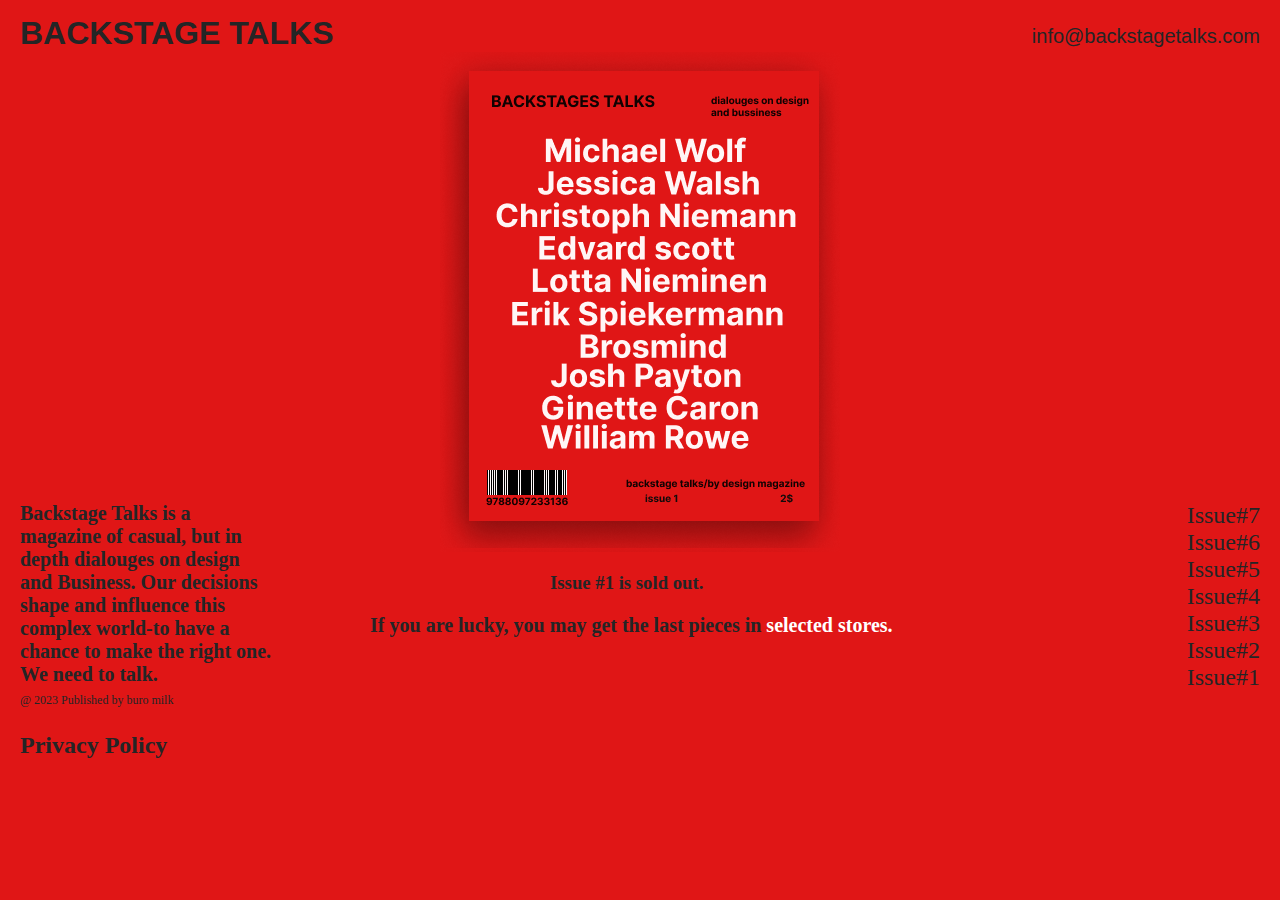
<file: index.html>
<!DOCTYPE html>
<html lang="en">
<head>
    <meta charset="UTF-8">
    <meta name="viewport" content="width=device-width, initial-scale=1.0">
    <title>backstage talks</title>
    <link rel="stylesheet" href="style.css">
</head>
<body>
    <div class="hi"></div>
    <header>
        <div class="navbar">
           <div class="nav">
            <h1>BACKSTAGE TALKS</h1>
             <a href="mailto:info@backstagetalks.com">
                 <p>info@backstagetalks.com</p>
                 </a> 
           </div>
        </div>   
    </header>
    <div class="main">
            <div class="image">     
        </div>
    </div>
    <div class="des">
         <div class="description">
        <p>
            Backstage Talks is a magazine of casual, but in depth dialouges on design and Business. Our decisions shape and influence this complex world-to have a chance to make the right one. We need to talk.
        </p>
       <a href="https://www.milk.sk/" target="main" class="publish">@ 2023 Published by buro milk</a>
       <br><br>
       <a href="https://backstagetalks.com/privacy-policy.php" class="privacy">Privacy Policy</a>
        
    </div> 
    <div class="issue">
        <h3> Issue #1 is sold out.</h3>
            <p>If you are lucky, you may get the last pieces in  <a href="https://backstagetalks.com/stocklist.php">selected stores.</a></p> 
    </div> 

    <ul class="menu">
        <li>
            <a class="issue7" href="issue7.html"> Issue#7</a>
        </li>
        <li>
            <a class="issue6" href="issue6.html"> Issue#6</a>
        </li>
        <li>
            <a class="issue5" href="issue5.html"> Issue#5</a>
        </li>
        <li>
            <a class="issue4" href="issue4.html"> Issue#4</a>
        </li>
        <li> 
            <a class="issue3" href="issue3.html"> Issue#3</a>
        </li>
        <li>
            <a class="issue2" href="issue2.html"> Issue#2</a>
        </li>
        <li>
            <a class="issue1" href="index.html"> Issue#1</a>
        </li>
    </ul>
</div>
</body>
</html>
</file>
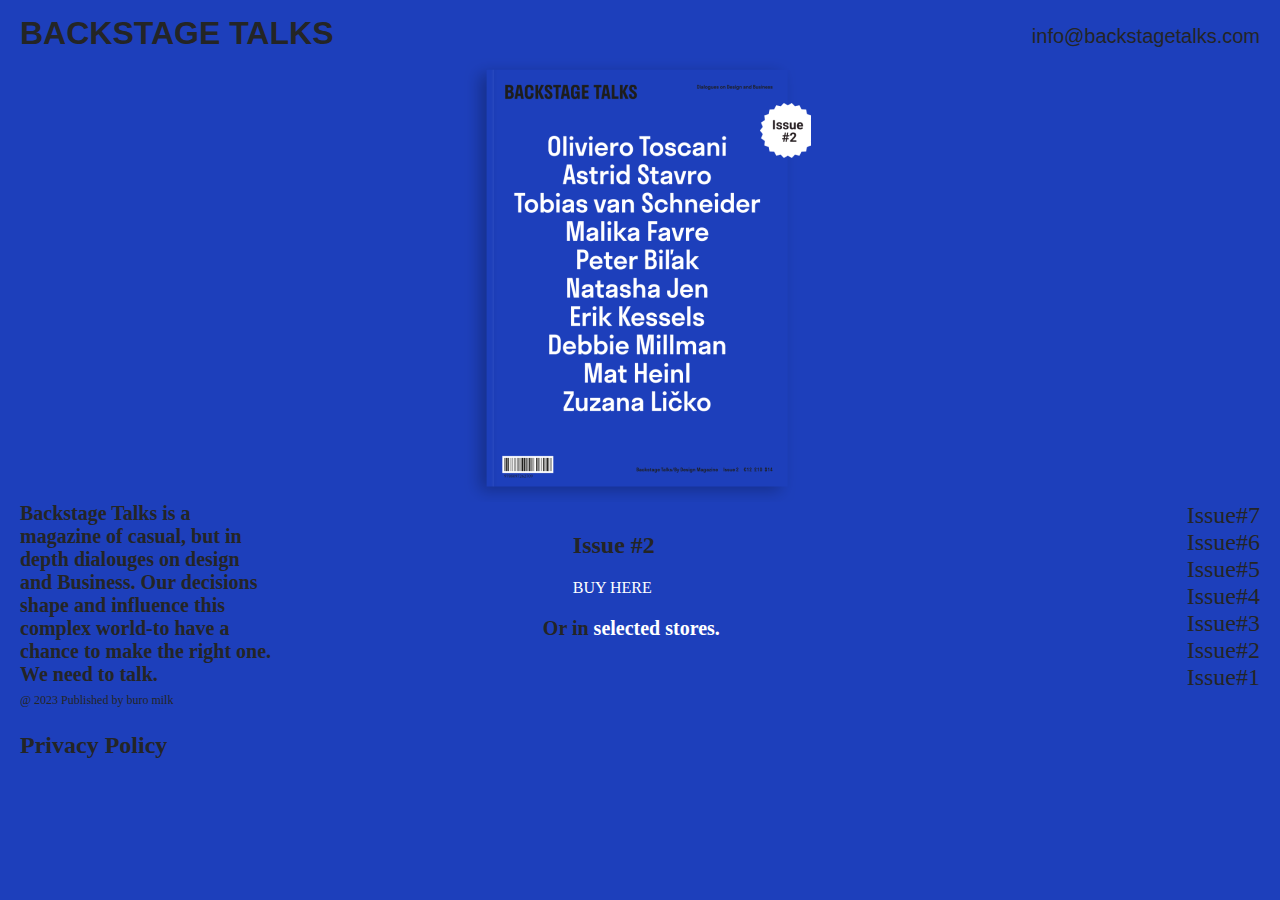
<file: issue2.html>
<!DOCTYPE html>
<html lang="en">
<head>
    <meta charset="UTF-8">
    <meta name="viewport" content="width=device-width, initial-scale=1.0">
    <title>backstage talks</title>
    <link rel="stylesheet" href="style2.css">
</head>
<body>
    <div class="hi"></div>
    <header>
        <div class="navbar">
           <div class="nav">
            <h1>BACKSTAGE TALKS</h1>
             <a href="mailto:info@backstagetalks.com">
                 <p>info@backstagetalks.com</p>
                 </a> 
           </div>
        </div>   
    </header>
    <div class="main">
            <div class="image">     
        </div>
    </div>
    <div class="des">
         <div class="description">
        <p>
            Backstage Talks is a magazine of casual, but in depth dialouges on design and Business. Our decisions shape and influence this complex world-to have a chance to make the right one. We need to talk.
        </p>
       <a href="https://www.milk.sk/" target="main" class="publish">@ 2023 Published by buro milk</a>
       <br><br>
       <a href="https://backstagetalks.com/privacy-policy.php" class="privacy">Privacy Policy</a>
        
    </div> 
    <div class="issue">
        <h3> Issue #2</h3>
        <a href="https://brot.sk/products/backstage-talks-2?_pos=1&_sid=1c5730cc8&_ss=r" class="buy">BUY HERE</a>
            <p>Or in <a href="https://backstagetalks.com/stocklist.php">selected stores.</a></p> 
    </div> 

    <ul class="menu">
        <li>
            <a class="issue7" href="issue7.html"> Issue#7</a>
        </li>
        <li>
            <a class="issue6" href="issue6.html"> Issue#6</a>
        </li>
        <li>
            <a class="issue5" href="issue5.html"> Issue#5</a>
        </li>
        <li>
            <a class="issue4" href="issue4.html"> Issue#4</a>
        </li>
        <li> 
            <a class="issue3" href="issue3.html"> Issue#3</a>
        </li>
        <li>
            <a class="issue2" href="issue2.html"> Issue#2</a>
        </li>
        <li>
            <a class="issue1" href="index.html"> Issue#1</a>
        </li>
    </ul>
</div>
</body>
</html>
</file>
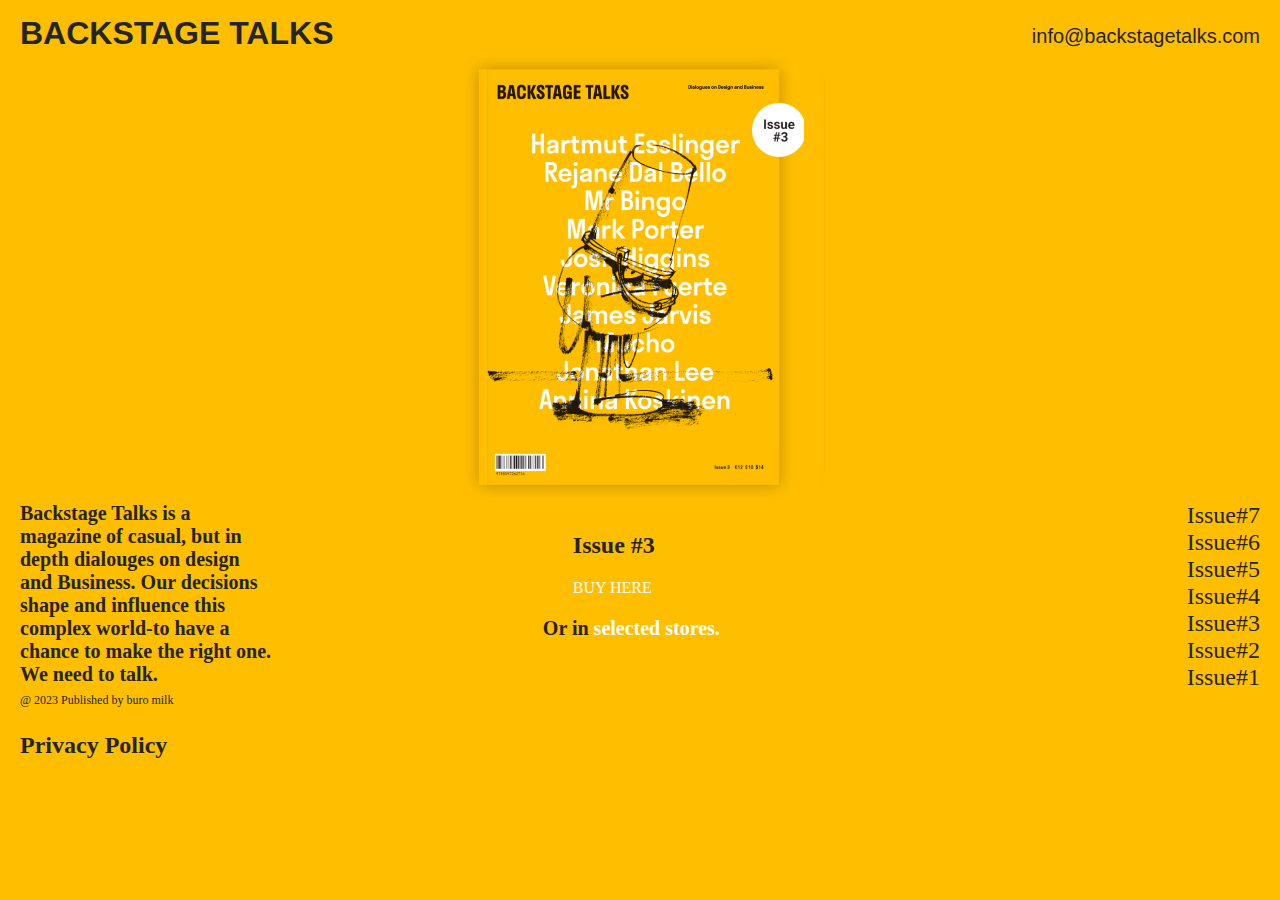
<file: issue3.html>
<!DOCTYPE html>
<html lang="en">
<head>
    <meta charset="UTF-8">
    <meta name="viewport" content="width=device-width, initial-scale=1.0">
    <title>backstage talks</title>
    <link rel="stylesheet" href="style3.css">
</head>
<body>
    <div class="hi"></div>
    <header>
        <div class="navbar">
           <div class="nav">
            <h1>BACKSTAGE TALKS</h1>
             <a href="mailto:info@backstagetalks.com">
                 <p>info@backstagetalks.com</p>
                 </a> 
           </div>
        </div>   
    </header>
    <div class="main">
            <div class="image">     
        </div>
    </div>
    <div class="des">
         <div class="description">
        <p>
            Backstage Talks is a magazine of casual, but in depth dialouges on design and Business. Our decisions shape and influence this complex world-to have a chance to make the right one. We need to talk.
        </p>
       <a href="https://www.milk.sk/" target="main" class="publish">@ 2023 Published by buro milk</a>
       <br><br>
       <a href="https://backstagetalks.com/privacy-policy.php" class="privacy">Privacy Policy</a>
        
    </div> 
    <div class="issue">
        <h3> Issue #3</h3>
        <a href="https://brot.sk/products/backstage-talks-2?_pos=1&_sid=1c5730cc8&_ss=r" class="buy">BUY HERE</a>
            <p>Or in <a href="https://backstagetalks.com/stocklist.php">selected stores.</a></p> 
    </div> 

    <ul class="menu">
        <li>
            <a class="issue7" href="issue7.html"> Issue#7</a>
        </li>
        <li>
            <a class="issue6" href="issue6.html"> Issue#6</a>
        </li>
        <li>
            <a class="issue5" href="issue5.html"> Issue#5</a>
        </li>
        <li>
            <a class="issue4" href="issue4.html"> Issue#4</a>
        </li>
        <li> 
            <a class="issue3" href="issue3.html"> Issue#3</a>
        </li>
        <li>
            <a class="issue2" href="issue2.html"> Issue#2</a>
        </li>
        <li>
            <a class="issue1" href="index.html"> Issue#1</a>
        </li>
    </ul>
</div>
</body>
</html>
</file>
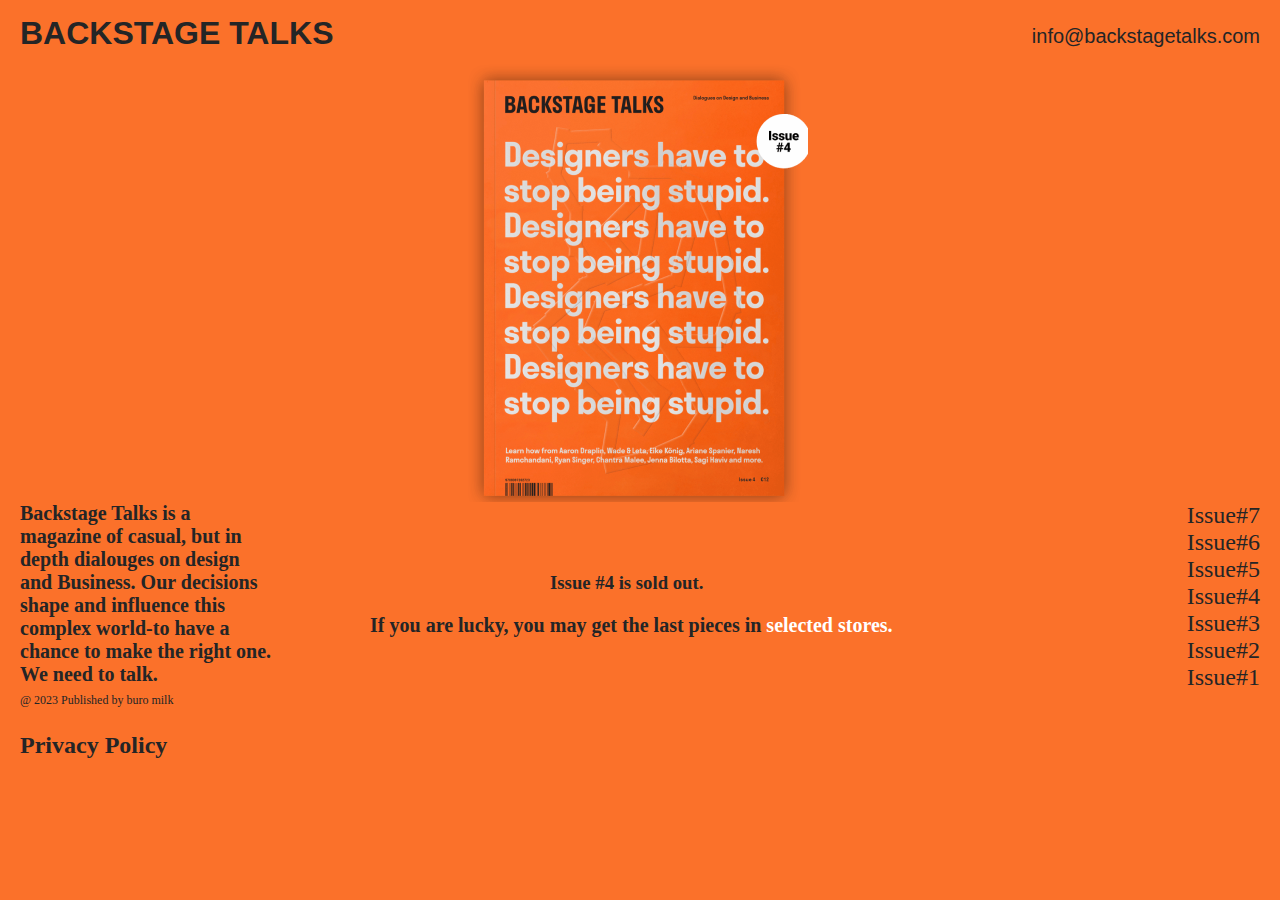
<file: issue4.html>
<!DOCTYPE html>
<html lang="en">
<head>
    <meta charset="UTF-8">
    <meta name="viewport" content="width=device-width, initial-scale=1.0">
    <title>backstage talks</title>
    <link rel="stylesheet" href="style4.css">
</head>
<body>
    <div class="hi"></div>
    <header>
        <div class="navbar">
           <div class="nav">
            <h1>BACKSTAGE TALKS</h1>
             <a href="mailto:info@backstagetalks.com">
                 <p>info@backstagetalks.com</p>
                 </a> 
           </div>
        </div>   
    </header>
    <div class="main">
            <div class="image">     
        </div>
    </div>
    <div class="des">
         <div class="description">
        <p>
            Backstage Talks is a magazine of casual, but in depth dialouges on design and Business. Our decisions shape and influence this complex world-to have a chance to make the right one. We need to talk.
        </p>
       <a href="https://www.milk.sk/" target="main" class="publish">@ 2023 Published by buro milk</a>
       <br><br>
       <a href="https://backstagetalks.com/privacy-policy.php" class="privacy">Privacy Policy</a>
        
    </div> 
    <div class="issue">
        <h3> Issue #4 is sold out.</h3>
            <p>If you are lucky, you may get the last pieces in  <a href="https://backstagetalks.com/stocklist.php">selected stores.</a></p> 
    </div>

    <ul class="menu">
        <li>
            <a class="issue7" href="issue7.html"> Issue#7</a>
        </li>
        <li>
            <a class="issue6" href="issue6.html"> Issue#6</a>
        </li>
        <li>
            <a class="issue5" href="issue5.html"> Issue#5</a>
        </li>
        <li>
            <a class="issue4" href="issue4.html"> Issue#4</a>
        </li>
        <li> 
            <a class="issue3" href="issue3.html"> Issue#3</a>
        </li>
        <li>
            <a class="issue2" href="issue2.html"> Issue#2</a>
        </li>
        <li>
            <a class="issue1" href="index.html"> Issue#1</a>
        </li>
    </ul>
</div>
</body>
</html>
</file>
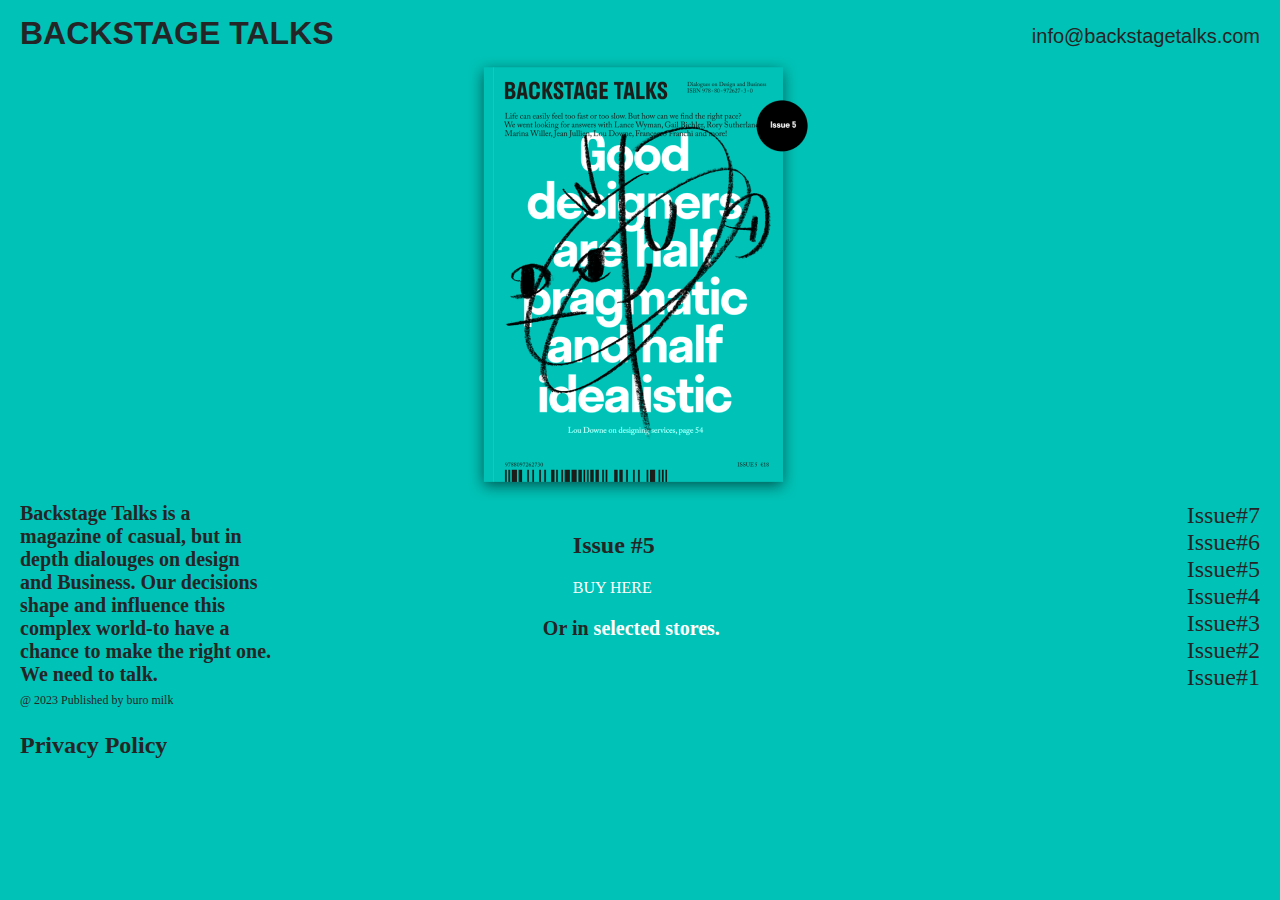
<file: issue5.html>
<!DOCTYPE html>
<html lang="en">
<head>
    <meta charset="UTF-8">
    <meta name="viewport" content="width=device-width, initial-scale=1.0">
    <title>backstage talks</title>
    <link rel="stylesheet" href="style5.css">
</head>
<body>
    <div class="hi"></div>
    <header>
        <div class="navbar">
           <div class="nav">
            <h1>BACKSTAGE TALKS</h1>
             <a href="mailto:info@backstagetalks.com">
                 <p>info@backstagetalks.com</p>
                 </a> 
           </div>
        </div>   
    </header>
    <div class="main">
            <div class="image">     
        </div>
    </div>
    <div class="des">
         <div class="description">
        <p>
            Backstage Talks is a magazine of casual, but in depth dialouges on design and Business. Our decisions shape and influence this complex world-to have a chance to make the right one. We need to talk.
        </p>
       <a href="https://www.milk.sk/" target="main" class="publish">@ 2023 Published by buro milk</a>
       <br><br>
       <a href="https://backstagetalks.com/privacy-policy.php" class="privacy">Privacy Policy</a>
        
    </div> 
    <div class="issue">
        <h3> Issue #5</h3>
        <a href="https://brot.sk/products/backstage-talks-2?_pos=1&_sid=1c5730cc8&_ss=r" class="buy">BUY HERE</a>
            <p>Or in <a href="https://backstagetalks.com/stocklist.php">selected stores.</a></p> 
    </div> 

    <ul class="menu">
        <li>
            <a class="issue7" href="issue7.html"> Issue#7</a>
        </li>
        <li>
            <a class="issue6" href="issue6.html"> Issue#6</a>
        </li>
        <li>
            <a class="issue5" href="issue5.html"> Issue#5</a>
        </li>
        <li>
            <a class="issue4" href="issue4.html"> Issue#4</a>
        </li>
        <li> 
            <a class="issue3" href="issue3.html"> Issue#3</a>
        </li>
        <li>
            <a class="issue2" href="issue2.html"> Issue#2</a>
        </li>
        <li>
            <a class="issue1" href="index.html"> Issue#1</a>
        </li>
    </ul>
</div>
</body>
</html>
</file>
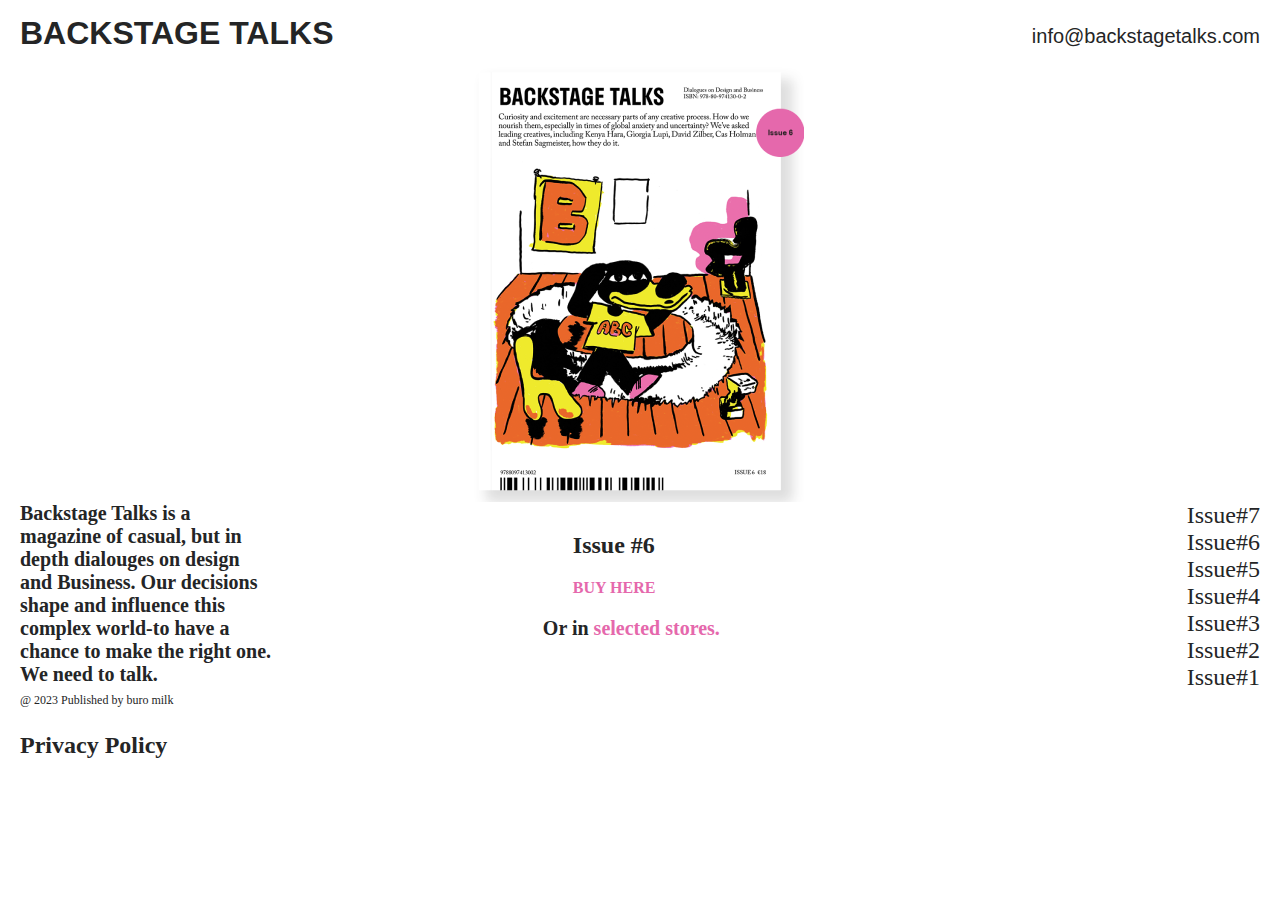
<file: issue6.html>
<!DOCTYPE html>
<html lang="en">
<head>
    <meta charset="UTF-8">
    <meta name="viewport" content="width=device-width, initial-scale=1.0">
    <title>backstage talks</title>
    <link rel="stylesheet" href="style6.css">
</head>
<body>
    <div class="hi"></div>
    <header>
        <div class="navbar">
           <div class="nav">
            <h1>BACKSTAGE TALKS</h1>
             <a href="mailto:info@backstagetalks.com">
                 <p>info@backstagetalks.com</p>
                 </a> 
           </div>
        </div>   
    </header>
    <div class="main">
            <div class="image">     
        </div>
    </div>
    <div class="des">
         <div class="description">
        <p>
            Backstage Talks is a magazine of casual, but in depth dialouges on design and Business. Our decisions shape and influence this complex world-to have a chance to make the right one. We need to talk.
        </p>
       <a href="https://www.milk.sk/" target="main" class="publish">@ 2023 Published by buro milk</a>
       <br><br>
       <a href="https://backstagetalks.com/privacy-policy.php" class="privacy">Privacy Policy</a>
        
    </div> 
    <div class="issue">
        <h3> Issue #6</h3>
        <a href="https://brot.sk/products/backstage-talks-2?_pos=1&_sid=1c5730cc8&_ss=r" class="buy">BUY HERE</a>
            <p>Or in <a href="https://backstagetalks.com/stocklist.php">selected stores.</a></p> 
    </div> 

    <ul class="menu">
        <li>
            <a class="issue7" href="issue7.html"> Issue#7</a>
        </li>
        <li>
            <a class="issue6" href="issue6.html"> Issue#6</a>
        </li>
        <li>
            <a class="issue5" href="issue5.html"> Issue#5</a>
        </li>
        <li>
            <a class="issue4" href="issue4.html"> Issue#4</a>
        </li>
        <li> 
            <a class="issue3" href="issue3.html"> Issue#3</a>
        </li>
        <li>
            <a class="issue2" href="issue2.html"> Issue#2</a>
        </li>
        <li>
            <a class="issue1" href="index.html"> Issue#1</a>
        </li>
    </ul>
</div>
</body>
</html>
</file>
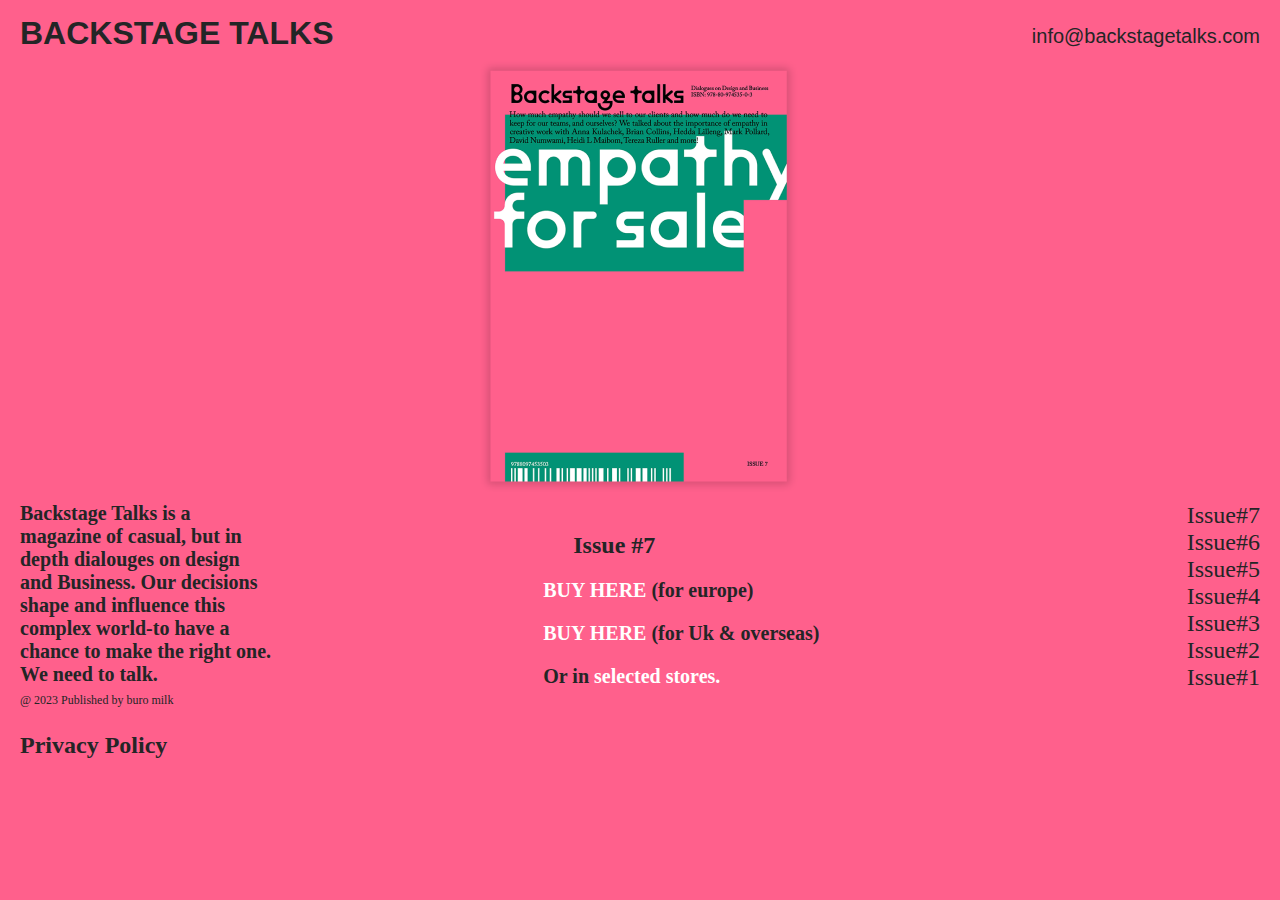
<file: issue7.html>
<!DOCTYPE html>
<html lang="en">
<head>
    <meta charset="UTF-8">
    <meta name="viewport" content="width=device-width, initial-scale=1.0">
    <title>backstage talks</title>
    <link rel="stylesheet" href="style7.css">
</head>
<body>
    <div class="hi"></div>
    <header>
        <div class="navbar">
           <div class="nav">
            <h1>BACKSTAGE TALKS</h1>
             <a href="mailto:info@backstagetalks.com">
                 <p>info@backstagetalks.com</p>
                 </a> 
           </div>
        </div>   
    </header>
    <div class="main">
            <div class="image">     
        </div>
    </div>
    <div class="des">
         <div class="description">
        <p>
            Backstage Talks is a magazine of casual, but in depth dialouges on design and Business. Our decisions shape and influence this complex world-to have a chance to make the right one. We need to talk.
        </p>
       <a href="https://www.milk.sk/" target="main" class="publish">@ 2023 Published by buro milk</a>
       <br><br>
       <a href="https://backstagetalks.com/privacy-policy.php" class="privacy">Privacy Policy</a>
        
    </div> 
    <div class="issue">
        <h3> Issue #7</h3>
        <p> <a href="https://brot.sk/products/backstage-talks-issue-7" class="buy">BUY HERE </a>(for europe)</p>
        <p> <a href="https://www.newsstand.co.uk/196-business-and-finance-magazines/33211-subscribe-to-backstage-talks-magazine-subscription.aspx" class="buy">BUY HERE</a> (for Uk & overseas)</p>
            <p>Or in <a href="https://backstagetalks.com/stocklist.php">selected stores.</a></p> 
    </div> 

    <ul class="menu">
        <li>
            <a class="issue7" href="issue7.html"> Issue#7</a>
        </li>
        <li>
            <a class="issue6" href="issue6.html"> Issue#6</a>
        </li>
        <li>
            <a class="issue5" href="issue5.html"> Issue#5</a>
        </li>
        <li>
            <a class="issue4" href="issue4.html"> Issue#4</a>
        </li>
        <li> 
            <a class="issue3" href="issue3.html"> Issue#3</a>
        </li>
        <li>
            <a class="issue2" href="issue2.html"> Issue#2</a>
        </li>
        <li>
            <a class="issue1" href="index.html"> Issue#1</a>
        </li>
    </ul>
</div>
</body>
</html>
</file>
<file: style.css>
*{
   margin: 0;
   padding: 0;
   background-color: #e01616;
   color: #242526;

}

.hi{
    height: 15px;
}

.nav{
    display: flex;
    justify-content: space-between;
    font-weight: 500px;
    font-family: Arial, Helvetica, sans-serif;
    margin-left: 20px;
}

.nav a {
    color: #242526;
    text-decoration: none;
    font-size: 1.25rem;
    margin-right: 20px;
    margin-top: 10px;
    
}


.main{
    height: 450px;
   display: inline-block;
   display: flex;
   justify-content:center;
  
   
}

.main p{
    height: 320px;
    width: 227px;
    margin-right: 50px;
}

.image{
    height: 500px;
    width: 400px;
    background-image: url("image1.png");
    
}

.description{
     height: 320px;
    width: 20%;
    font-size: 1.25rem;
    margin-left: 20px;
}

.description p {
    font-weight:bold;
    color: #242526;
}
.publish{
    font-size: 0.75rem;
    text-decoration: none;
    color: #242526;
}
.privacy{
    font-size: 1.5rem;
    text-decoration: none;
    color: #242526;
    font-weight: bold;
}
.des{
    display: flex;
    justify-content: space-between;
}

.issue{
        margin-top: 70px;
}

.issue h3{
    margin-left: 180px;
}


.issue p{
    margin-top: 20px;
    margin-right: 200px;
    font-weight: bold;
    font-size: 1.25rem;
}

.issue a{
    text-decoration: none;
    color: white;
}

.menu {
list-style-type: none;
font-size: 1.5rem;
margin-right: 20px;
}

.menu a{
    text-decoration: none;
}
</file>
<file: style2.css>
*{
    margin: 0;
    padding: 0;
    background-color: #1d3fbb;
    color: #242526;
 
 }
 
 .hi{
     height: 15px;
 }
 
 .nav{
     display: flex;
     justify-content: space-between;
     font-weight: 500px;
     font-family: Arial, Helvetica, sans-serif;
     margin-left: 20px;
 }
 
 .nav a {
     color: #242526;
     text-decoration: none;
     font-size: 1.25rem;
     margin-right: 20px;
     margin-top: 10px;
     
 }
 
 
 .main{
     height: 450px;
    display: inline-block;
    display: flex;
    justify-content:center;
   
    
 }
 
 .main p{
     height: 320px;
     width: 227px;
     margin-right: 50px;
 }
 
 .image{
     height: 450px;
     width: 370px;
     background-image: url("image2.png");
     
 }
 
 .description{
      height: 320px;
     width: 20%;
     font-size: 1.25rem;
     margin-left: 20px;
 }
 
 .description p {
     font-weight:bold;
     color: #242526;
 }
 .publish{
     font-size: 0.75rem;
     text-decoration: none;
     color: #242526;
 }
 .privacy{
     font-size: 1.5rem;
     text-decoration: none;
     color: #242526;
     font-weight: bold;
 }
 .des{
     display: flex;
     justify-content: space-between;
 }
 
 .issue{
         margin-top: 30px;
 }
 
 .issue h3{
    font-size: 1.5rem;
    font-weight: bold;
     margin-bottom: 20px;
     margin-left: 30px;
 }
 
 
 .issue p{
     margin-top: 20px;
     margin-right: 200px;
     font-weight: bold;
     font-size: 1.25rem;
 }
 
 .issue a{
    margin-top: 50px;
     text-decoration: none;
     color: white;
 }
 .buy{
    margin-left: 30px;
 }
 
 .menu {
 list-style-type: none;
 font-size: 1.5rem;
 margin-right: 20px;
 }
 
 .menu a{
     text-decoration: none;
 }
</file>
<file: style3.css>
*{
    margin: 0;
    padding: 0;
    background-color: #ffbe00;
    color: #242526;
 
 }
 
 .hi{
     height: 15px;
 }
 
 .nav{
     display: flex;
     justify-content: space-between;
     font-weight: 500px;
     font-family: Arial, Helvetica, sans-serif;
     margin-left: 20px;
 }
 
 .nav a {
     color: #242526;
     text-decoration: none;
     font-size: 1.25rem;
     margin-right: 20px;
     margin-top: 10px;
     
 }
 
 
 .main{
     height: 450px;
    display: inline-block;
    display: flex;
    justify-content:center;
   
    
 }
 
 .main p{
     height: 320px;
     width: 227px;
     margin-right: 50px;
 }
 
 .image{
     height: 450px;
     width: 370px;
     background-image: url("image3.png");
     
 }
 
 .description{
      height: 320px;
     width: 20%;
     font-size: 1.25rem;
     margin-left: 20px;
 }
 
 .description p {
     font-weight:bold;
     color: #242526;
 }
 .publish{
     font-size: 0.75rem;
     text-decoration: none;
     color: #242526;
 }
 .privacy{
     font-size: 1.5rem;
     text-decoration: none;
     color: #242526;
     font-weight: bold;
 }
 .des{
     display: flex;
     justify-content: space-between;
 }
 
 .issue{
         margin-top: 30px;
 }
 
 .issue h3{
    font-size: 1.5rem;
    font-weight: bold;
     margin-bottom: 20px;
     margin-left: 30px;
 }
 
 
 .issue p{
     margin-top: 20px;
     margin-right: 200px;
     font-weight: bold;
     font-size: 1.25rem;
 }
 
 .issue a{
    margin-top: 50px;
     text-decoration: none;
     color: white;
 }
 .buy{
    margin-left: 30px;
 }
 
 .menu {
 list-style-type: none;
 font-size: 1.5rem;
 margin-right: 20px;
 }
 
 .menu a{
     text-decoration: none;
 }
</file>
<file: style4.css>
*{
    margin: 0;
    padding: 0;
    background-color: #fb712a;
    color: #242526;
 
 }
 
 .hi{
     height: 15px;
 }
 
 .nav{
     display: flex;
     justify-content: space-between;
     font-weight: 500px;
     font-family: Arial, Helvetica, sans-serif;
     margin-left: 20px;
 }
 
 .nav a {
     color: #242526;
     text-decoration: none;
     font-size: 1.25rem;
     margin-right: 20px;
     margin-top: 10px;
     
 }
 
 
 .main{
     height: 450px;
    display: inline-block;
    display: flex;
    justify-content:center;
   
    
 }
 
 .main p{
     height: 320px;
     width: 227px;
     margin-right: 50px;
 }
 
 .image{
     height: 450px;
     width: 360px;
     background-image: url("image4.png");
     
 }
 
 .description{
      height: 320px;
     width: 20%;
     font-size: 1.25rem;
     margin-left: 20px;
 }
 
 .description p {
     font-weight:bold;
     color: #242526;
 }
 .publish{
     font-size: 0.75rem;
     text-decoration: none;
     color: #242526;
 }
 .privacy{
     font-size: 1.5rem;
     text-decoration: none;
     color: #242526;
     font-weight: bold;
 }
 .des{
     display: flex;
     justify-content: space-between;
 }
 
 .issue{
    margin-top: 70px;
}

.issue h3{
margin-left: 180px;
}


.issue p{
margin-top: 20px;
margin-right: 200px;
font-weight: bold;
font-size: 1.25rem;
}

.issue a{
text-decoration: none;
color: white;
}

 .menu {
 list-style-type: none;
 font-size: 1.5rem;
 margin-right: 20px;
 }
 
 .menu a{
     text-decoration: none;
 }
</file>
<file: style5.css>
*{
    margin: 0;
    padding: 0;
    background-color: #00c2b6;
    color: #242526;
 
 }
 
 .hi{
     height: 15px;
 }
 
 .nav{
     display: flex;
     justify-content: space-between;
     font-weight: 500px;
     font-family: Arial, Helvetica, sans-serif;
     margin-left: 20px;
 }
 
 .nav a {
     color: #242526;
     text-decoration: none;
     font-size: 1.25rem;
     margin-right: 20px;
     margin-top: 10px;
     
 }
 
 
 .main{
     height: 450px;
    display: inline-block;
    display: flex;
    justify-content:center;
   
    
 }
 
 .main p{
     height: 320px;
     width: 227px;
     margin-right: 50px;
 }
 
 .image{
     height: 450px;
     width: 360px;
     background-image: url("image5.png");
     
 }
 
 .description{
      height: 320px;
     width: 20%;
     font-size: 1.25rem;
     margin-left: 20px;
 }
 
 .description p {
     font-weight:bold;
     color: #242526;
 }
 .publish{
     font-size: 0.75rem;
     text-decoration: none;
     color: #242526;
 }
 .privacy{
     font-size: 1.5rem;
     text-decoration: none;
     color: #242526;
     font-weight: bold;
 }
 .des{
     display: flex;
     justify-content: space-between;
 }
 
 .issue{
         margin-top: 30px;
 }
 
 .issue h3{
    font-size: 1.5rem;
    font-weight: bold;
     margin-bottom: 20px;
     margin-left: 30px;
 }
 
 
 .issue p{
     margin-top: 20px;
     margin-right: 200px;
     font-weight: bold;
     font-size: 1.25rem;
 }
 
 .issue a{
    margin-top: 50px;
     text-decoration: none;
     color: white;
 }
 .buy{
    margin-left: 30px;
 }
 
 .menu {
 list-style-type: none;
 font-size: 1.5rem;
 margin-right: 20px;
 }
 
 .menu a{
     text-decoration: none;
 }
</file>
<file: style6.css>
*{
    margin: 0;
    padding: 0;
    background-color: #ffffff;
    color: #242526;
 
 }
 
 .hi{
     height: 15px;
 }
 
 .nav{
     display: flex;
     justify-content: space-between;
     font-weight: 500px;
     font-family: Arial, Helvetica, sans-serif;
     margin-left: 20px;
 }
 
 .nav a {
     color: #242526;
     text-decoration: none;
     font-size: 1.25rem;
     margin-right: 20px;
     margin-top: 10px;
     
 }
 
 
 .main{
     height: 450px;
    display: inline-block;
    display: flex;
    justify-content:center;
   
    
 }
 
 .main p{
     height: 320px;
     width: 227px;
     margin-right: 50px;
 }
 
 .image{
     height: 450px;
     width: 370px;
     background-image: url("image6.png");
     
 }
 
 .description{
      height: 320px;
     width: 20%;
     font-size: 1.25rem;
     margin-left: 20px;
 }
 
 .description p {
     font-weight:bold;
     color: #242526;
 }
 .publish{
     font-size: 0.75rem;
     text-decoration: none;
     color: #242526;
 }
 .privacy{
     font-size: 1.5rem;
     text-decoration: none;
     color: #242526;
     font-weight: bold;
 }
 .des{
     display: flex;
     justify-content: space-between;
 }
 
 .issue{
         margin-top: 30px;
 }
 
 .issue h3{
    font-size: 1.5rem;
    font-weight: bold;
     margin-bottom: 20px;
     margin-left: 30px;
 }
 
 
 .issue p{
     margin-top: 20px;
     margin-right: 200px;
     font-weight: bold;
     font-size: 1.25rem;
 }
 
 .issue a{
    margin-top: 50px;
     text-decoration: none;
     color: #e568ac;
 }
 .buy{
    margin-left: 30px;
    font-weight: bold;
 }
 
 .menu {
 list-style-type: none;
 font-size: 1.5rem;
 margin-right: 20px;
 }
 
 .menu a{
     text-decoration: none;
 }
</file>
<file: style7.css>
*{
    margin: 0;
    padding: 0;
    background-color: #ff608c;
    color: #242526;
 
 }
 
 .hi{
     height: 15px;
 }
 
 .nav{
     display: flex;
     justify-content: space-between;
     font-weight: 500px;
     font-family: Arial, Helvetica, sans-serif;
     margin-left: 20px;
 }
 
 .nav a {
     color: #242526;
     text-decoration: none;
     font-size: 1.25rem;
     margin-right: 20px;
     margin-top: 10px;
     
 }
 
 
 .main{
     height: 450px;
    display: inline-block;
    display: flex;
    justify-content:center;
   
    
 }
 
 .main p{
     height: 320px;
     width: 227px;
     margin-right: 50px;
 }
 
 .image{
     height: 450px;
     width: 340px;
     background-image: url("image7.png");
     
 }
 
 .description{
      height: 320px;
     width: 20%;
     font-size: 1.25rem;
     margin-left: 20px;
 }
 
 .description p {
     font-weight:bold;
     color: #242526;
 }
 .publish{
     font-size: 0.75rem;
     text-decoration: none;
     color: #242526;
 }
 .privacy{
     font-size: 1.5rem;
     text-decoration: none;
     color: #242526;
     font-weight: bold;
 }
 .des{
     display: flex;
     justify-content: space-between;
 }
 
 .issue{
         margin-top: 30px;
 }
 
 .issue h3{
    font-size: 1.5rem;
    font-weight: bold;
     margin-bottom: 20px;
      margin-left: 30px; 
 }
 
 
 .issue p{
     margin-top: 20px;
     margin-right: 100px;
     font-weight: bold;
     font-size: 1.25rem;
 }
 
 .issue a{
    margin-top: 50px;
     text-decoration: none;
     color: white;
 }
 .buy{
    font-weight: bold;
 }
 
 .menu {
 list-style-type: none;
 font-size: 1.5rem;
 margin-right: 20px;
 }
 
 .menu a{
     text-decoration: none;
 }
</file>
